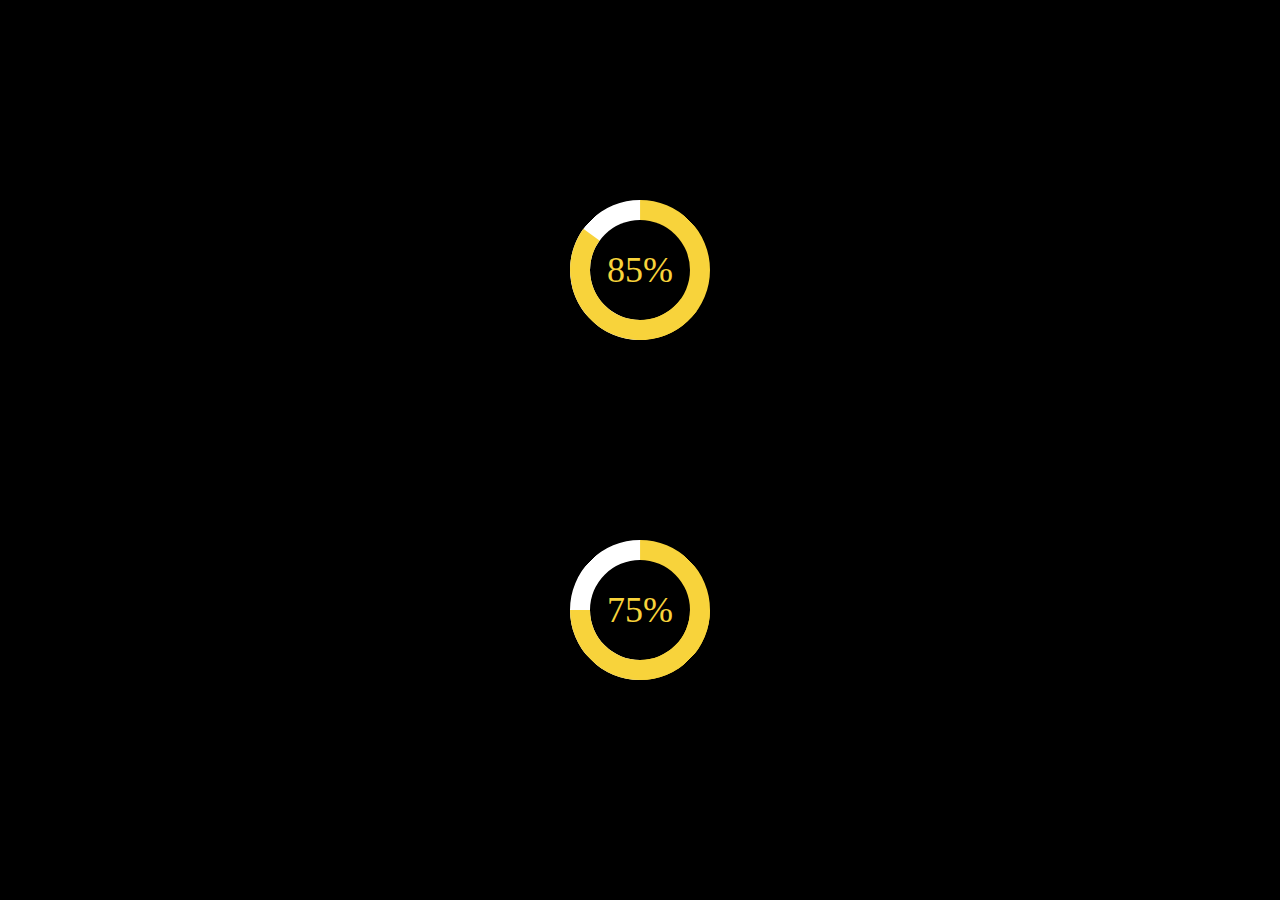
<file: circulo.html>
<!DOCTYPE html>
<html lang="en">
<head>
    <meta charset="UTF-8">
    <meta name="viewport" content="width=device-width, initial-scale=1.0">
    <title>Document</title>
    <style>
        body {
            background-color: #000;
        }

        .circulo, .circulo::before {
            width: 100px;
            height: 100px;
            border-radius: 50%;
            border-top: 20px solid #f8d33b;
            border-right: 20px solid #f8d33b;
            border-bottom: 20px solid #fff;
            border-left: 20px solid #fff;
            transform: rotate(45deg);
            color: #f8d33b;
            font-size: 36px;
            line-height: 100px;
            text-align: center;
            position: relative;
            padding: 0;
            margin: 0;
        }

        .temp {
            margin: 200px auto;
        }

        .circulo::before {
            content: '';
            position: absolute;
            top: -20px;
            left: -20px;
            transform: rotate(180deg);
            border-left-color: transparent;
            border-bottom-color: transparent;
        }

        .circulo.p85::before {
            transform: rotate(calc(180deg * (85 - 50) / 50));
        }
    
        .circulo.p75::before {
            transform: rotate(calc(180deg * (75 - 50) / 50));
        }

        .circulo > span {
            transform: rotate(-45deg);
            display: inline-block;
        }
        

    </style>
</head>
<body>
    <div class="circulo temp p85"><span>85%</span></div>
    <div class="circulo temp p75"><span>75%</span></div>
</body>
</html>
</file>
